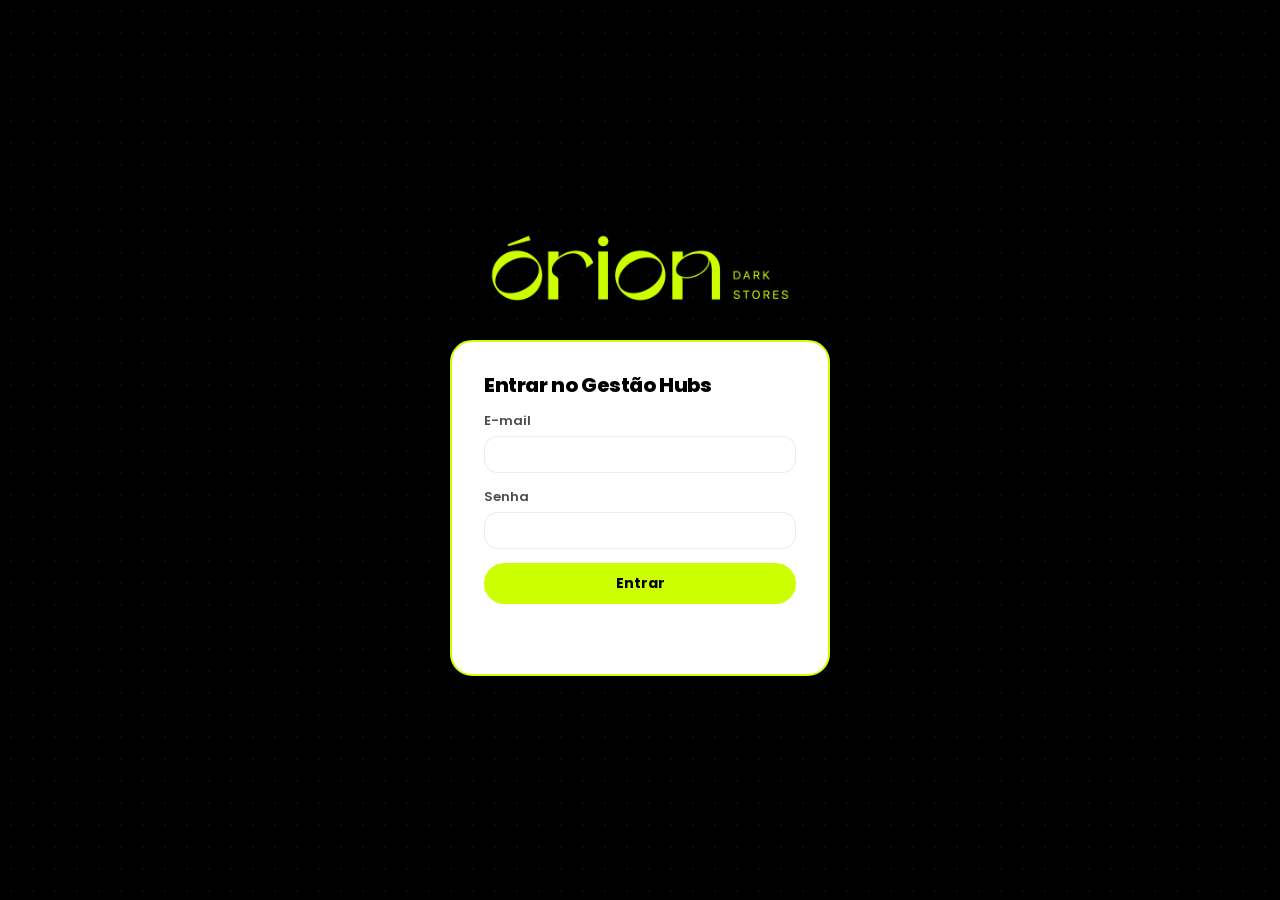
<file: comercial.html>
<!doctype html>
<html lang="pt-BR">
<head>
  <meta charset="utf-8">
  <meta name="viewport" content="width=device-width, initial-scale=1">
  <meta name="theme-color" content="#000000">
  <title>Comercial · Órion</title>
  <link rel="icon" href="data:image/svg+xml,<svg xmlns='http://www.w3.org/2000/svg' viewBox='0 0 32 32'><rect width='32' height='32' rx='8' fill='%23000000'/><ellipse cx='16' cy='19' rx='8' ry='7' fill='none' stroke='%23CCFF00' stroke-width='3.5' transform='rotate(-25 16 19)'/><path d='M12 8 L21 4.5' stroke='%23CCFF00' stroke-width='2.5' stroke-linecap='round'/></svg>">
  <link rel="stylesheet" href="style.css">
</head>
<body data-page="comercial">
  <main class="content">
    <header class="page-head">
      <div><h1>Comercial</h1><p>Controle de entrada de clientes</p></div>
    </header>
    <div id="crud"></div>
  </main>
  <script src="config.js"></script>
  <script src="store.js"></script>
  <script src="common.js"></script>
  <script src="schemas.js"></script>
  <script src="crud.js"></script>
  <script>
    CrudPage({ el: '#crud', table: 'comercial', fields: COMERCIAL_FIELDS, filterKey: 'hub', sortKey: 'data_entrada_real' });
  </script>
</body>
</html>
</file>
<file: style.css>
@import url('https://fonts.googleapis.com/css2?family=Poppins:wght@400;500;600;700;800&display=swap');

/* Identidade Órion (Órion Design System): limão é o protagonista,
   preto e areia são as bases, lilás é o único acento secundário. */
:root {
  color-scheme: light;
  --orion-lime: #ccff00;
  --orion-black: #000000;
  --orion-white: #ffffff;
  --orion-sand: #f0efeb;
  --orion-lilac: #c9b8e8;
  --lime-600: #b8e600;
  --lime-900: #5c7300;          /* limão legível sobre fundo claro */
  --lilac-100: #efe9f8;
  --lilac-600: #a88fd6;

  --bg: var(--orion-sand);
  --surface: var(--orion-white);
  --surface-2: #e6e5e0;
  --border: rgba(0, 0, 0, .08);
  --grid: #e6e5e0;
  --axis: #b3b3b3;
  --text: #000000;
  --text-2: #4d4d4d;
  --muted: #808080;
  --primary: var(--lime-900);   /* links e destaques sobre claro */
  --accent-2: var(--lilac-600); /* acento secundário: bordas, marcadores */
  --focus: var(--lilac-600);
  --btn-bg: var(--orion-lime);  /* botão principal: limão com texto preto, sempre */
  --btn-ink: var(--orion-black);
  --chart-brand: #5c7300;
  --series-1: #5c7300;
  --series-2: #8a6cc4;
  --series-3: #2a78d6;
  --series-4: #eb6834;
  --good: #0ca30c;
  --good-text: #006300;
  --good-bg: #e4f4e4;
  --warning: #fab219;
  --warning-text: #8a5a00;
  --warning-bg: #fdf1d8;
  --critical: #d03b3b;
  --critical-text: #b42c2c;
  --critical-bg: #fbe6e6;
  --side-bg: var(--orion-black);
  --side-text: #b3b3b3;
  --side-hover: #1f1f1f;
  --radius: 22px;
  --radius-sm: 14px;
  --shadow: 0 2px 8px rgba(0, 0, 0, .06);
  --ease-out: cubic-bezier(.22, 1, .36, 1);
  --texture-dots: radial-gradient(rgba(255, 255, 255, .05) 1.4px, transparent 1.4px);
  font-family: 'Poppins', system-ui, -apple-system, "Segoe UI", sans-serif;
}
@media (prefers-color-scheme: dark) {
  :root:not([data-theme="light"]) {
    color-scheme: dark;
    --bg: #000000; --surface: #141414; --surface-2: #1f1f1f; --border: rgba(255, 255, 255, .1);
    --grid: #2e2e2e; --axis: #4d4d4d; --text: #ffffff; --text-2: #b3b3b3; --muted: #808080;
    --primary: var(--orion-lime); --chart-brand: #ccff00;
    --series-1: #ccff00; --series-2: #c9b8e8; --series-3: #3987e5; --series-4: #d95926;
    --good-text: #3fcf3f; --good-bg: #12291a; --warning-text: #fab219; --warning-bg: #33280c;
    --critical-text: #f07070; --critical-bg: #351414;
    --side-bg: #000000; --side-hover: #1f1f1f;
  }
}
:root[data-theme="dark"] {
  color-scheme: dark;
  --bg: #000000; --surface: #141414; --surface-2: #1f1f1f; --border: rgba(255, 255, 255, .1);
  --grid: #2e2e2e; --axis: #4d4d4d; --text: #ffffff; --text-2: #b3b3b3; --muted: #808080;
  --primary: var(--orion-lime); --chart-brand: #ccff00;
  --series-1: #ccff00; --series-2: #c9b8e8; --series-3: #3987e5; --series-4: #d95926;
  --good-text: #3fcf3f; --good-bg: #12291a; --warning-text: #fab219; --warning-bg: #33280c;
  --critical-text: #f07070; --critical-bg: #351414;
  --side-bg: #000000; --side-hover: #1f1f1f;
}

* { box-sizing: border-box; }
html, body { margin: 0; }
body {
  background: var(--bg);
  color: var(--text);
  font-size: 14px;
  line-height: 1.5;
  padding-left: 240px;
  -webkit-font-smoothing: antialiased;
}
a { color: var(--primary); }
h1, h2 { font-weight: 800; letter-spacing: -.02em; line-height: 1.15; }
h1 { font-size: 26px; margin: 0; }
h2 { font-size: 16px; margin: 0; }
h3 { font-size: 14px; margin: 0 0 12px; color: var(--text-2); font-weight: 600; }
.muted { color: var(--muted); }
.small { font-size: 12px; }
.mono { font-family: ui-monospace, Menlo, monospace; font-size: 12px; }
.hidden { display: none !important; }
.spacer { flex: 1; }
.row { display: flex; gap: 8px; align-items: center; flex-wrap: wrap; margin: 10px 0; }

/* ---------- layout (menu lateral sempre grafite, com a logo) ---------- */
.sidebar {
  position: fixed; inset: 0 auto 0 0; width: 240px;
  background: var(--side-bg) var(--texture-dots); background-size: 22px 22px;
  color: var(--side-text); border-right: 1px solid rgba(255, 255, 255, .06);
  display: flex; flex-direction: column; padding: 22px 14px 16px; z-index: 20;
}
.brand { display: flex; flex-direction: column; align-items: flex-start; gap: 6px; padding: 0 10px 20px; }
.brand-logo { height: 40px; margin-left: -6px; width: auto; display: block; }
.brand-sub { font-size: 11px; font-weight: 600; letter-spacing: .14em; text-transform: uppercase; color: var(--orion-lilac); }
.sidebar nav { display: flex; flex-direction: column; gap: 2px; flex: 1; overflow: auto; }
.nav-group { font-size: 11px; font-weight: 600; text-transform: uppercase; letter-spacing: .14em; color: #808080; padding: 16px 10px 4px; }
.sidebar nav a { color: var(--side-text); text-decoration: none; padding: 9px 14px; border-radius: 999px; font-weight: 500; transition: background .15s, color .15s; }
.sidebar nav a:hover { background: var(--side-hover); color: #fff; }
.sidebar nav a.active { background: var(--orion-lime); color: var(--orion-black); font-weight: 700; }
.side-foot { border-top: 1px solid rgba(255, 255, 255, .08); padding-top: 12px; display: flex; flex-direction: column; gap: 8px; align-items: flex-start; }
.side-foot .muted { color: #b3b3b3; }
.side-foot .btn { color: var(--side-text); border-color: rgba(255, 255, 255, .15); }
.side-foot .btn:hover { background: var(--side-hover); color: #fff; }
.topbar { display: none; }

main.content { padding: 30px 36px 48px; max-width: 1400px; }
.page-head { display: flex; align-items: flex-end; gap: 16px; flex-wrap: wrap; margin-bottom: 22px; }
.page-head h1::after { content: ""; display: block; width: 40px; height: 6px; border-radius: 999px; background: var(--orion-lime); margin-top: 10px; }
.page-head p { margin: 6px 0 0; color: var(--text-2); }

@media (max-width: 860px) {
  body { padding-left: 0; }
  .topbar {
    display: flex; align-items: center; gap: 12px; position: sticky; top: 0; z-index: 15;
    background: var(--orion-black); color: #fff; padding: 10px 16px;
  }
  .topbar .brand-logo { height: 24px; }
  .sidebar { transform: translateX(-100%); transition: transform .2s; }
  body.menu-open .sidebar { transform: none; box-shadow: 0 0 30px rgba(0, 0, 0, .3); }
  main.content { padding: 20px 16px 40px; }
}

/* ---------- componentes ---------- */
.card { background: var(--surface); border: 1px solid var(--border); border-radius: var(--radius); box-shadow: var(--shadow); padding: 16px; }
.btn {
  border: 1px solid var(--border); background: var(--surface); color: var(--text);
  padding: 8px 18px; border-radius: 999px; border-width: 2px; font: inherit; font-weight: 600; cursor: pointer; white-space: nowrap;
  transition: transform .14s var(--ease-out), filter .14s var(--ease-out), background .14s;
}
.btn:hover { background: var(--surface-2); }
.btn:active:not(:disabled) { transform: scale(.96); }
.btn:focus-visible, .icon-btn:focus-visible, a:focus-visible { outline: 2px solid var(--focus); outline-offset: 2px; }
.btn:disabled { opacity: .6; cursor: wait; }
.btn.primary { background: var(--btn-bg); border-color: var(--btn-bg); color: var(--btn-ink); font-weight: 700; }
.btn.primary:hover { filter: brightness(.93); }
.btn.ghost { background: transparent; }
.btn.danger { color: var(--critical-text); }
.btn.small { padding: 4px 12px; font-size: 12px; }
.btn.left { margin-right: auto; }
.icon-btn { border: 0; background: none; color: inherit; font-size: 20px; cursor: pointer; padding: 2px 8px; border-radius: 6px; }
.icon-btn:hover { background: var(--surface-2); }

.input {
  width: 100%; border: 1px solid var(--border); background: var(--surface); color: var(--text);
  border-radius: var(--radius-sm); padding: 8px 12px; font: inherit;
}
.input:focus { outline: 2px solid var(--focus); outline-offset: -1px; }
.input[readonly] { background: var(--surface-2); color: var(--text-2); }
textarea.input { resize: vertical; }

.badge { display: inline-flex; align-items: center; gap: 6px; font-size: 11px; font-weight: 600; letter-spacing: .06em; text-transform: uppercase; padding: 4px 10px; border-radius: 999px; }
.badge.lime { background: var(--orion-lime); color: var(--orion-black); }
.badge.lilac { background: var(--orion-lilac); color: var(--orion-black); }
.badge.warn { background: var(--warning-bg); color: var(--warning-text); }
.badge.ok { background: var(--good-bg); color: var(--good-text); }
.badge.down { background: var(--critical-bg); color: var(--critical-text); }
.badge.neutral { background: var(--surface-2); color: var(--text-2); }

/* ---------- toolbar / tabela ---------- */
.toolbar { display: flex; gap: 8px; align-items: center; flex-wrap: wrap; margin-bottom: 12px; }
.toolbar .search { max-width: 320px; }
.toolbar .filter { width: auto; }
.table-card { padding: 0; overflow: hidden; }
.table-wrap { overflow-x: auto; }
table.data { width: 100%; border-collapse: collapse; }
table.data th, table.data td { padding: 10px 12px; text-align: left; border-bottom: 1px solid var(--border); white-space: nowrap; }
table.data th { font-size: 11px; letter-spacing: .08em; text-transform: uppercase; color: var(--text-2); font-weight: 600; background: var(--surface-2); cursor: pointer; user-select: none; position: sticky; top: 0; }
table.data td.num, table.data th.num { text-align: right; font-variant-numeric: tabular-nums; }
table.data tbody tr { cursor: pointer; }
table.data tbody tr:hover { background: var(--surface-2); }
table.data tbody tr:last-child td { border-bottom: 0; }
table.static tbody tr { cursor: default; }
.empty { padding: 40px; text-align: center; color: var(--muted); }

/* ---------- modal / formulário ---------- */
dialog.modal {
  border: 1px solid var(--border); border-radius: var(--radius); padding: 0; width: min(560px, calc(100vw - 32px));
  background: var(--surface); color: var(--text); box-shadow: 0 20px 60px rgba(0, 0, 0, .25);
}
dialog.modal.wide { width: min(920px, calc(100vw - 32px)); }
dialog::backdrop { background: rgba(0, 0, 0, .4); }
.modal-head, .modal-foot { display: flex; align-items: center; gap: 8px; padding: 14px 20px; }
.modal-head { justify-content: space-between; border-bottom: 1px solid var(--border); }
.modal-foot { justify-content: flex-end; border-top: 1px solid var(--border); }
.modal-body { padding: 20px; max-height: calc(100vh - 200px); overflow: auto; }
.modal-body p:first-child { margin-top: 0; }
.form-grid { display: grid; grid-template-columns: repeat(auto-fill, minmax(240px, 1fr)); gap: 14px 16px; }
.field { display: flex; flex-direction: column; gap: 5px; font-size: 13px; }
.field > span { font-weight: 600; color: var(--text-2); }
.field.wide { grid-column: 1 / -1; }
.affix { display: flex; align-items: center; border: 1px solid var(--border); border-radius: var(--radius-sm); background: var(--surface); }
.affix:focus-within { outline: 2px solid var(--focus); outline-offset: -1px; }
.affix .input { border: 0; outline: none; }
.affix span { padding: 0 10px; color: var(--muted); font-size: 12px; }

#toasts { position: fixed; bottom: 16px; right: 16px; display: flex; flex-direction: column; gap: 8px; z-index: 1000; }
.toast { background: var(--text); color: var(--bg); padding: 10px 16px; border-radius: var(--radius-sm); font-weight: 500; max-width: 380px; box-shadow: 0 6px 20px rgba(0, 0, 0, .2); }
.toast.error { background: var(--critical); color: #fff; }
.toast.ok { background: var(--orion-black); color: var(--orion-lime); }

/* ---------- dashboards ---------- */
.filters { display: flex; gap: 8px; flex-wrap: wrap; align-items: center; margin-bottom: 16px; }
.filters .input { width: auto; }
.kpis { display: grid; grid-template-columns: repeat(auto-fill, minmax(200px, 1fr)); gap: 12px; margin-bottom: 16px; }
.kpi .label { font-size: 11px; font-weight: 600; letter-spacing: .1em; text-transform: uppercase; color: var(--text-2); }
.kpi .value { font-size: 24px; font-weight: 800; letter-spacing: -.02em; margin-top: 6px; overflow-wrap: anywhere; }
.kpi .sub { font-size: 12px; color: var(--muted); margin-top: 2px; }
.charts { display: grid; grid-template-columns: repeat(auto-fit, minmax(420px, 1fr)); gap: 12px; margin-bottom: 16px; }
.chart-box { position: relative; height: 260px; }
@media (max-width: 520px) { .charts { grid-template-columns: 1fr; } .kpi .value { font-size: 21px; } }

/* ---------- status dos sistemas ---------- */
.overall { display: flex; align-items: center; gap: 12px; padding: 16px 20px; margin-bottom: 16px; font-weight: 600; font-size: 15px; }
.overall.ok { background: var(--good-bg); color: var(--good-text); border-color: transparent; }
.overall.down { background: var(--critical-bg); color: var(--critical-text); border-color: transparent; }
.overall.unknown { background: var(--warning-bg); color: var(--warning-text); border-color: transparent; }
.svc-group { margin: 22px 0 10px; }
.services { display: grid; grid-template-columns: repeat(auto-fill, minmax(260px, 1fr)); gap: 12px; }
.svc { display: flex; flex-direction: column; gap: 10px; border-top: 4px solid var(--axis); }
.svc.ok { border-top-color: var(--good); }
.svc.down { border-top-color: var(--critical); }
.svc.unknown { border-top-color: var(--warning); }
.svc-head { display: flex; justify-content: space-between; align-items: center; gap: 8px; }
.svc-name { font-weight: 700; font-size: 15px; }
.svc-status { font-size: 22px; font-weight: 800; display: flex; align-items: center; gap: 8px; }
.svc.ok .svc-status { color: var(--good-text); }
.svc.down .svc-status { color: var(--critical-text); }
.svc.unknown .svc-status { color: var(--warning-text); }
.svc-meta { font-size: 12px; color: var(--text-2); display: grid; gap: 2px; }
.svc-actions { display: flex; gap: 6px; flex-wrap: wrap; margin-top: auto; }
.dot { width: 10px; height: 10px; border-radius: 50%; background: currentColor; display: inline-block; }
.svc.ok .dot { animation: pulse 2s infinite; }
@keyframes pulse { 0%, 100% { opacity: 1; } 50% { opacity: .35; } }

/* ---------- início / login / config ---------- */
.home-grid { display: grid; grid-template-columns: repeat(auto-fill, minmax(240px, 1fr)); gap: 12px; }
.home-card { text-decoration: none; color: inherit; display: flex; flex-direction: column; gap: 6px; border-width: 2px; transition: border-color .15s, transform .22s var(--ease-out); }
.home-card:hover { border-color: var(--orion-lime); transform: translateY(-2px); }
.home-card strong { font-size: 15px; }
.home-card .value { font-size: 26px; font-weight: 800; letter-spacing: -.02em; margin-top: 6px; }
.login-wrap { min-height: 100vh; display: grid; place-items: center; align-content: center; gap: 28px; padding: 16px; }
body[data-page="login"] { padding-left: 0; background: var(--orion-black) var(--texture-dots); background-size: 22px 22px; }
.login-logo { width: min(320px, 76vw); height: auto; }
.login-card { width: min(380px, 100%); display: flex; flex-direction: column; gap: 14px; padding: 32px; border: 2px solid var(--orion-lime); }
.login-card h2 { font-size: 20px; }
.settings { display: grid; gap: 16px; max-width: 980px; }
.settings .card h2 { margin-bottom: 4px; }
.settings .card > p { margin-top: 0; color: var(--text-2); }
code { background: var(--surface-2); padding: 1px 6px; border-radius: 6px; font-size: 12px; }
pre { background: var(--surface-2); padding: 12px; border-radius: var(--radius-sm); overflow: auto; font-size: 12px; }
.kpis > *, .charts > *, .services > *, .home-grid > * { min-width: 0; }
a.brand { text-decoration: none; }

/* seções do dashboard */
.section-head { display: flex; align-items: center; gap: 10px; flex-wrap: wrap; margin: 30px 0 12px; padding-top: 22px; border-top: 1px solid var(--border); }
.section-head h2 { font-size: 18px; }
.section-head h2::before { content: ""; display: inline-block; width: 10px; height: 10px; border-radius: 50%; background: var(--orion-lilac); margin-right: 10px; vertical-align: 2px; }
.section-head .muted { margin-left: auto; }
.note { margin: -6px 0 0; }
.kpi .sub a { color: var(--primary); }
.table-card + .section-head { margin-top: 34px; }

/* abas de cadastro: tabela compacta para caberem todas as colunas */
body[data-page="comercial"] table.data, body[data-page="cs"] table.data { font-size: 12.5px; }
body[data-page="comercial"] table.data th, body[data-page="cs"] table.data th {
  font-size: 10px; letter-spacing: .06em; white-space: normal; line-height: 1.3; vertical-align: bottom; min-width: 64px;
}
body[data-page="comercial"] table.data th, body[data-page="comercial"] table.data td,
body[data-page="cs"] table.data th, body[data-page="cs"] table.data td { padding: 8px 9px; }
body[data-page="comercial"] table.data td, body[data-page="cs"] table.data td { white-space: normal; max-width: 180px; overflow-wrap: break-word; }
body[data-page="comercial"] table.data td.num, body[data-page="cs"] table.data td.num { white-space: nowrap; }
</file>
